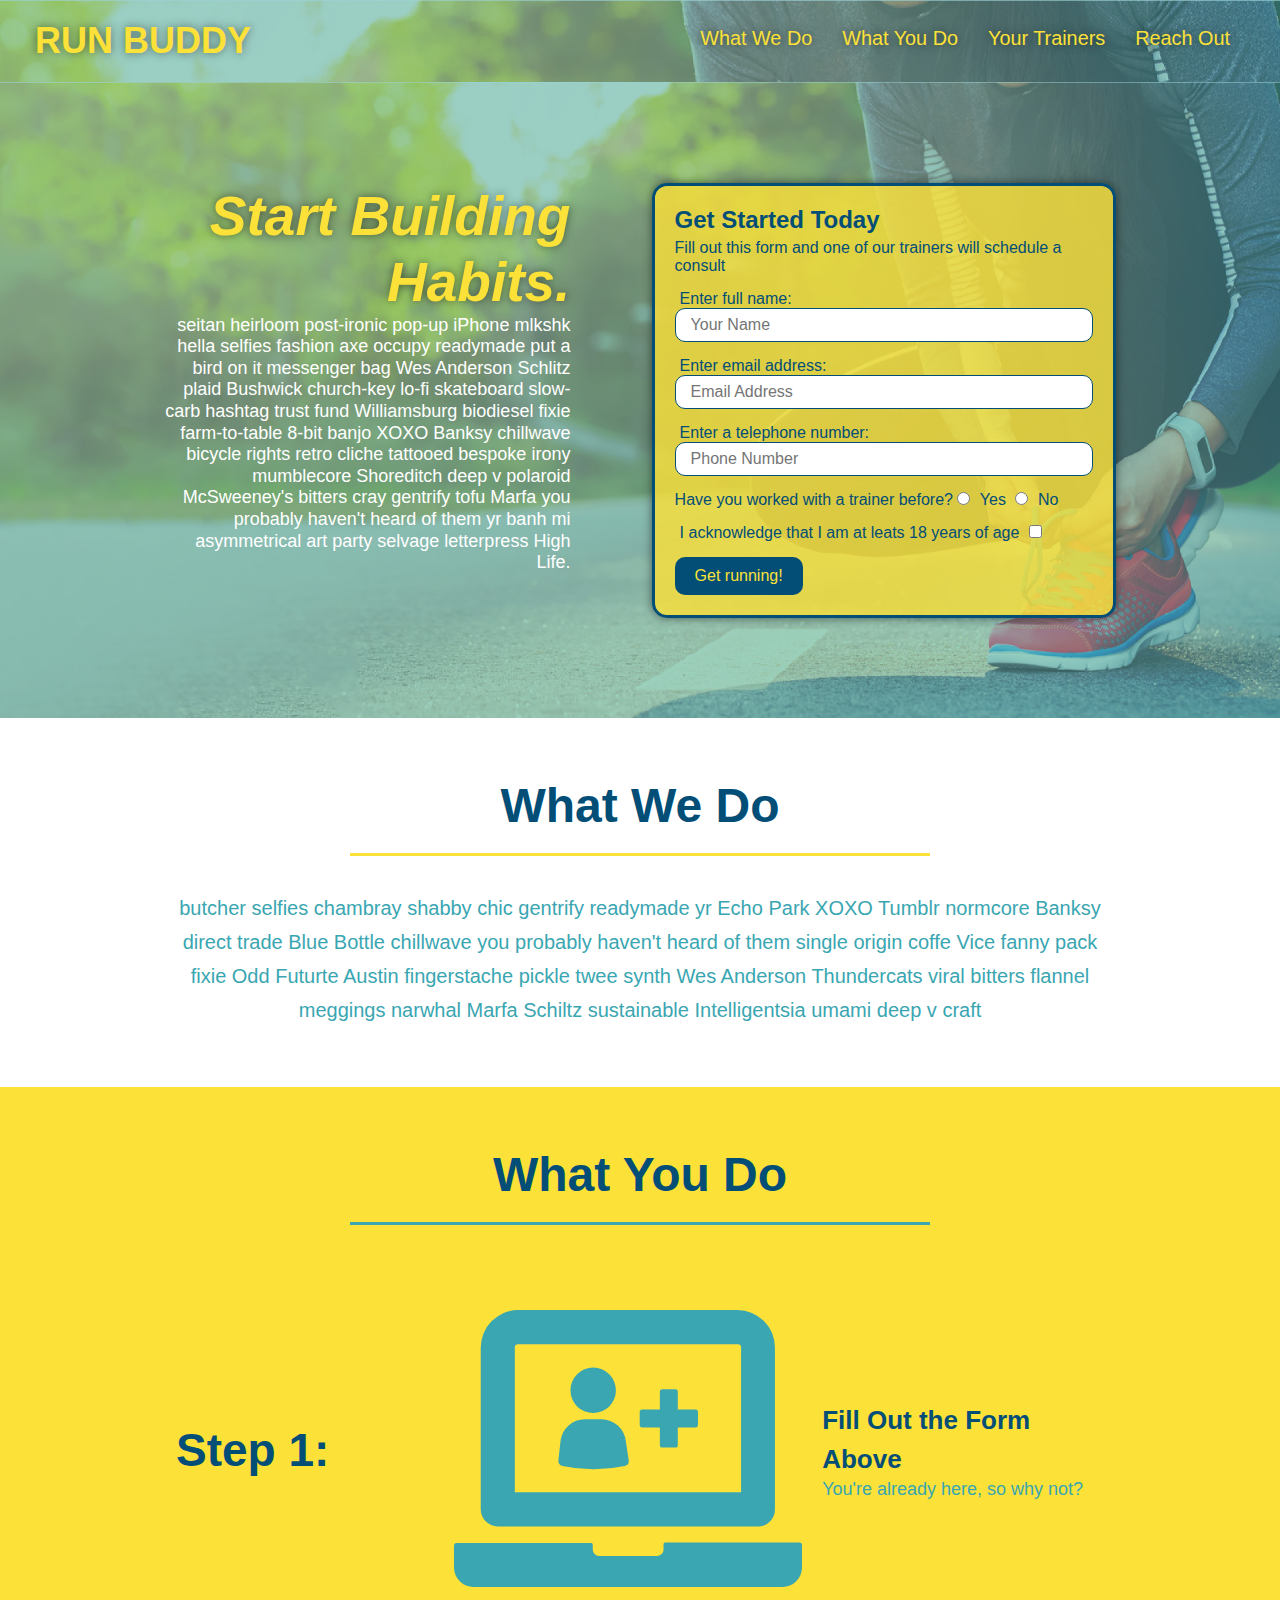
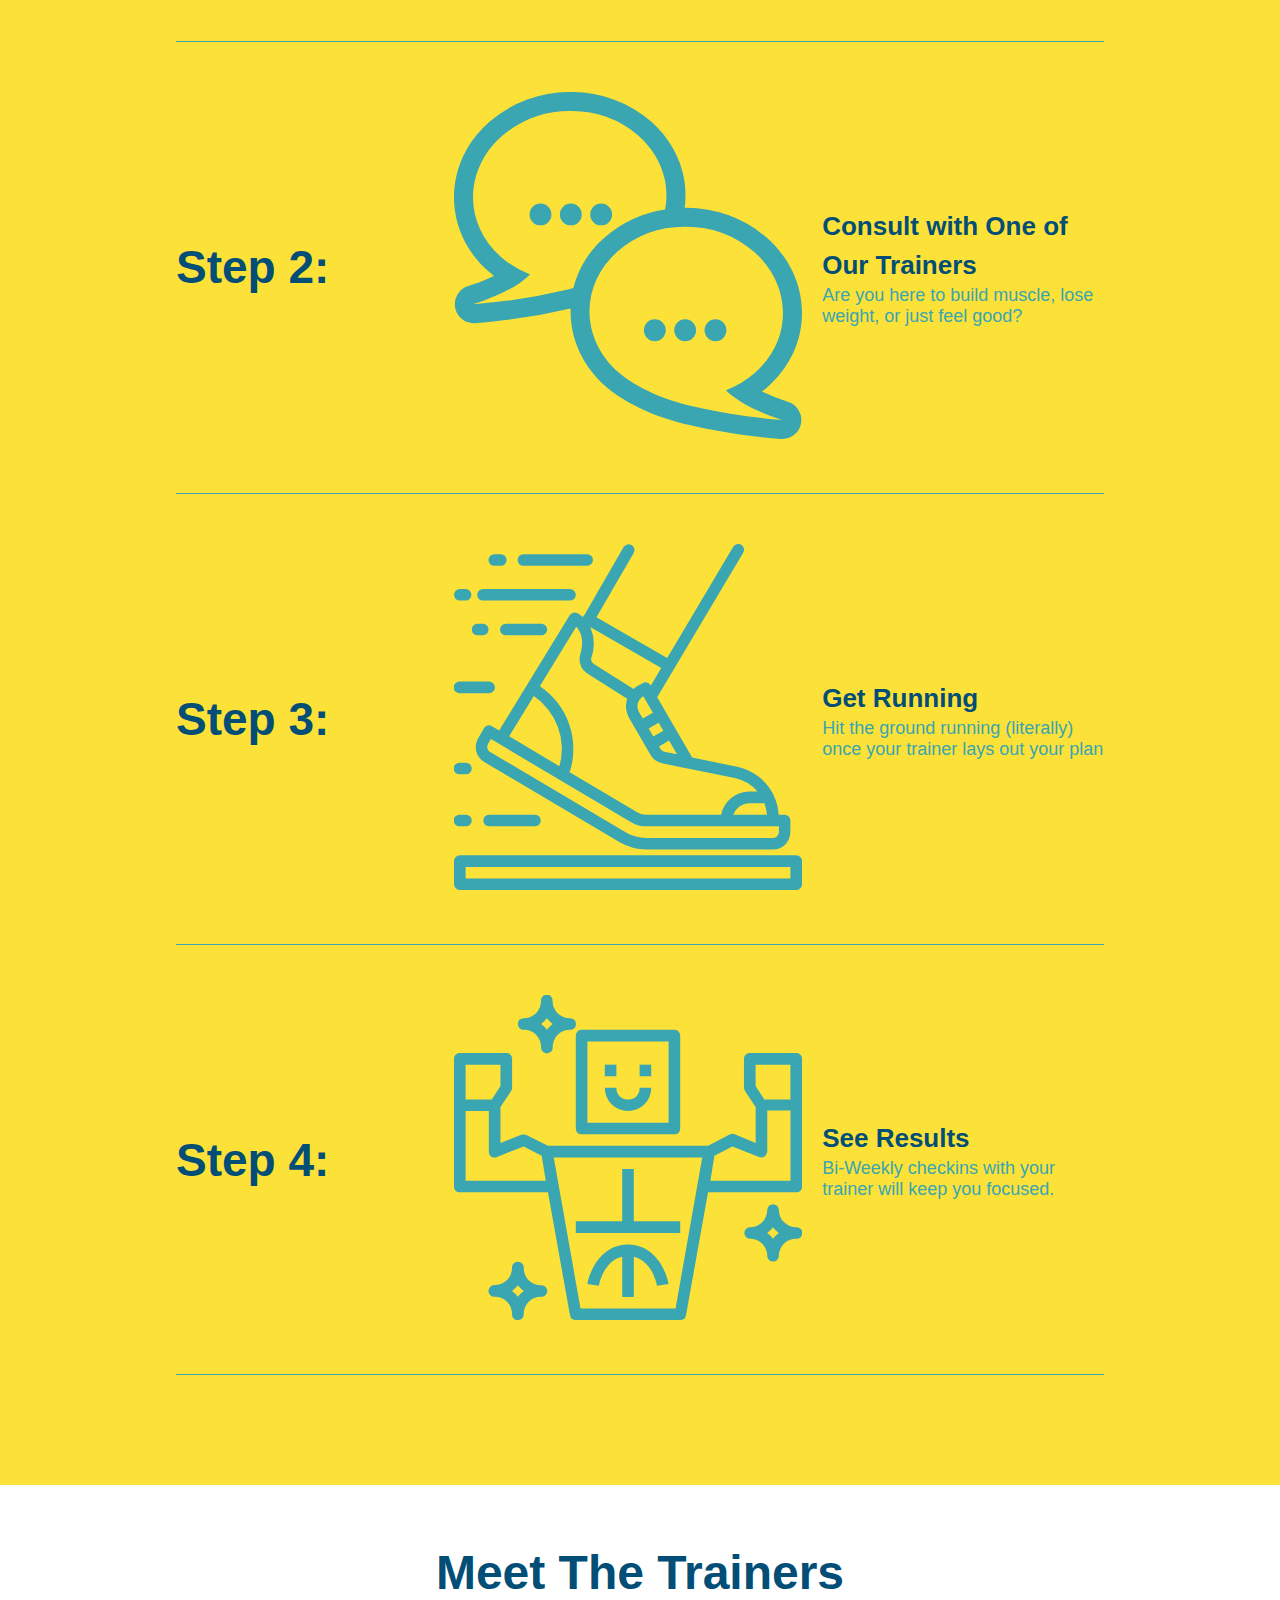
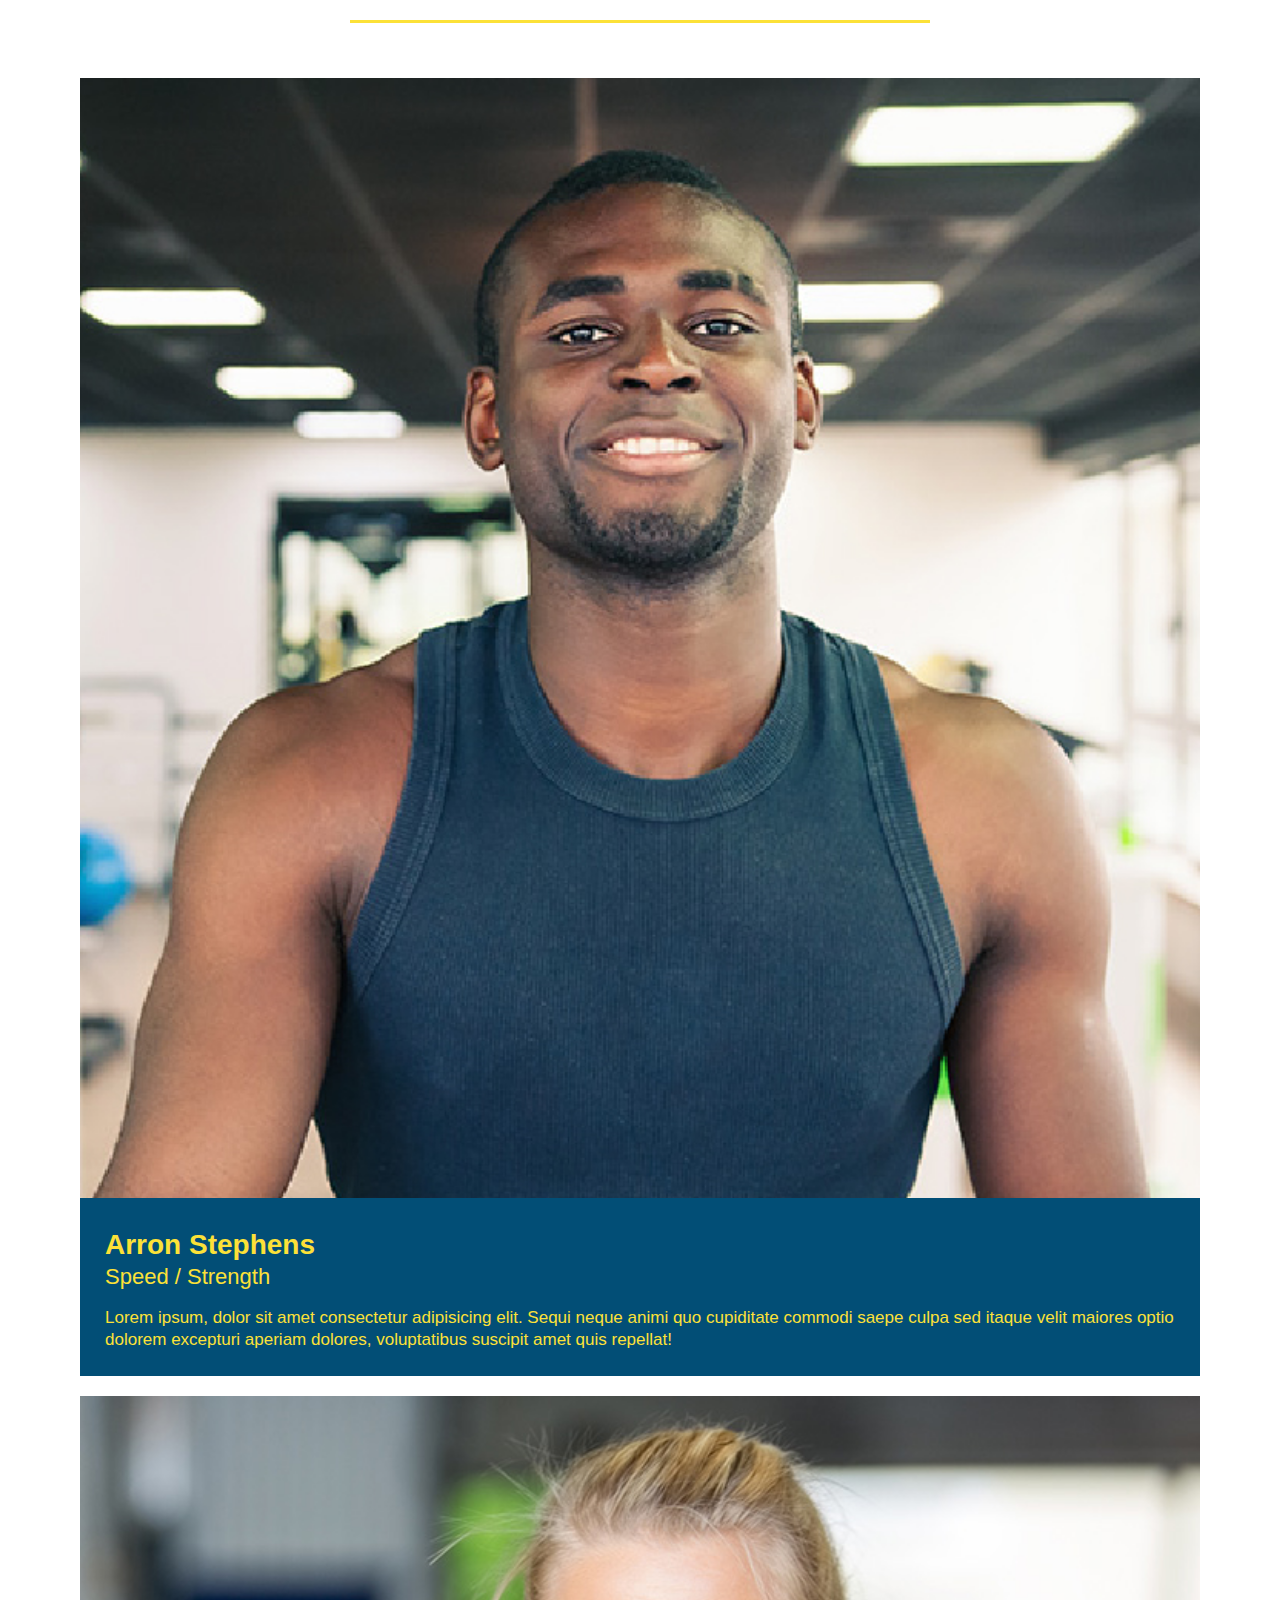
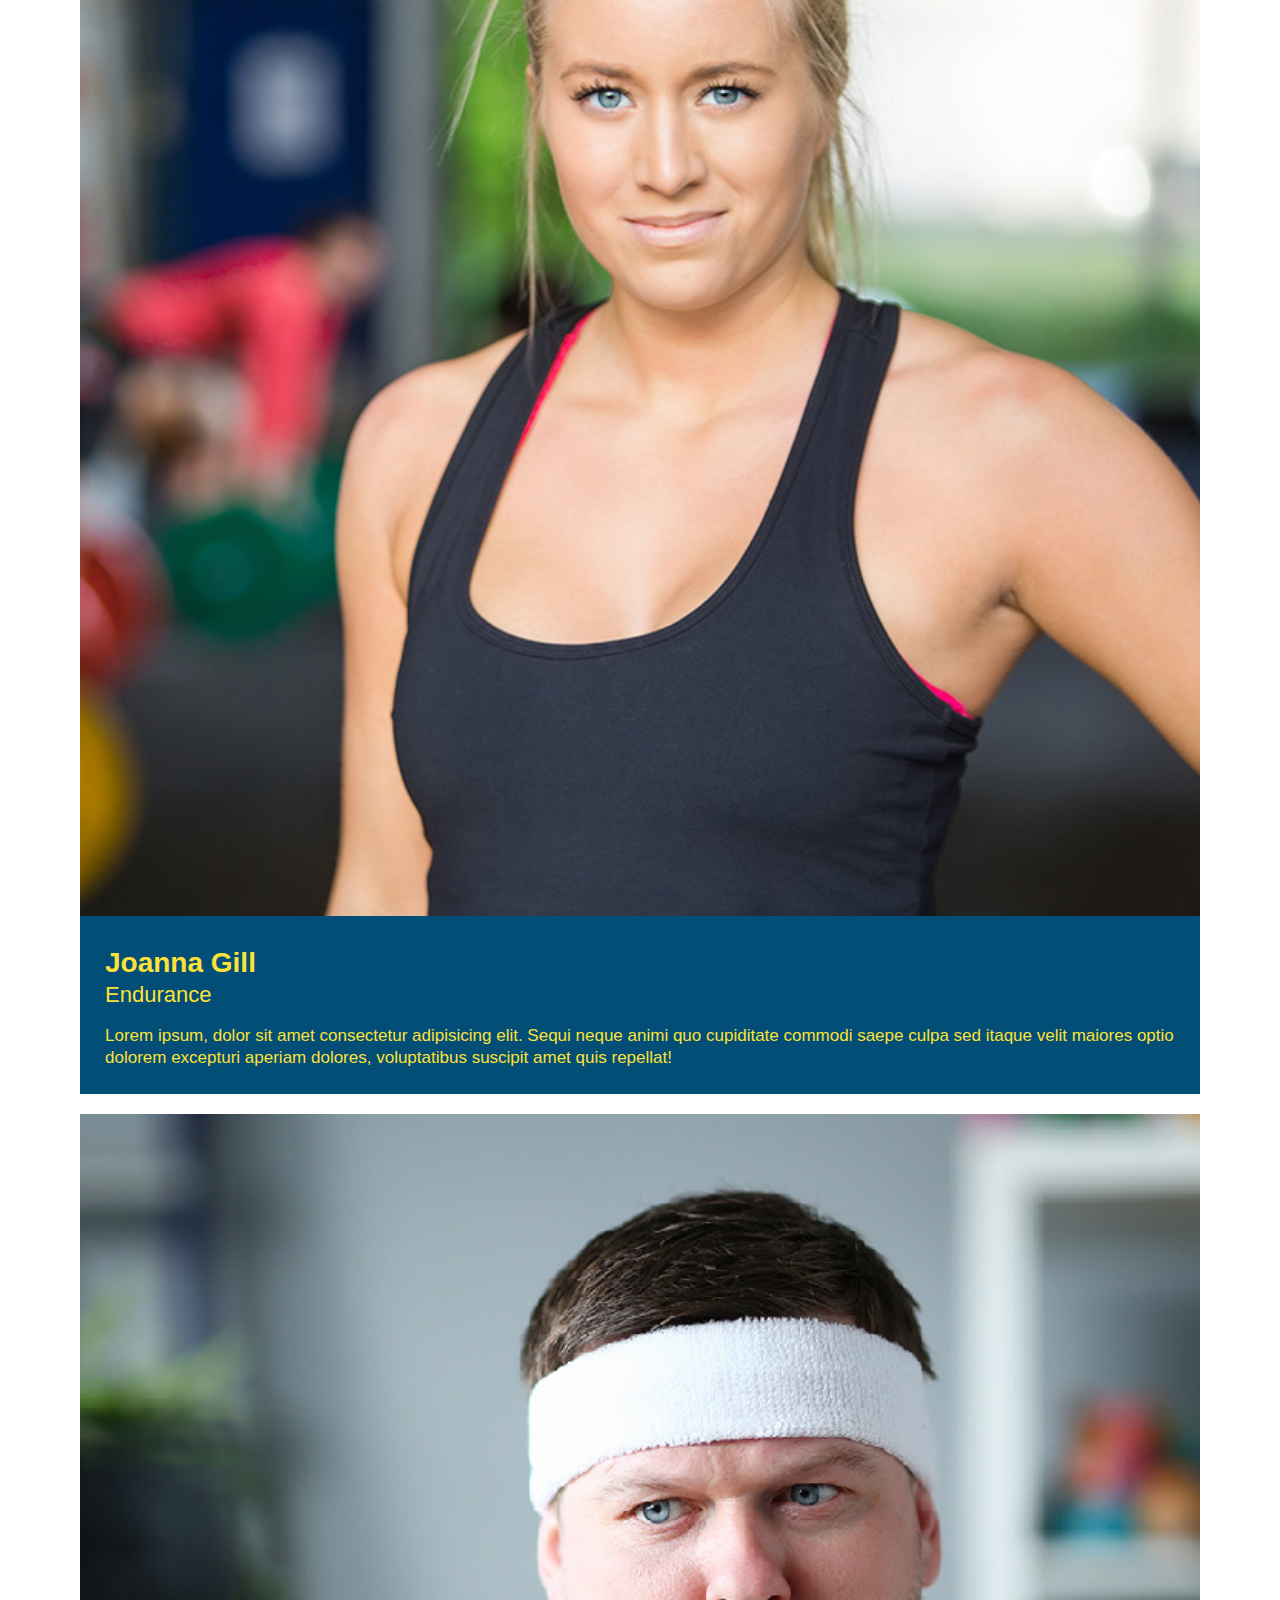
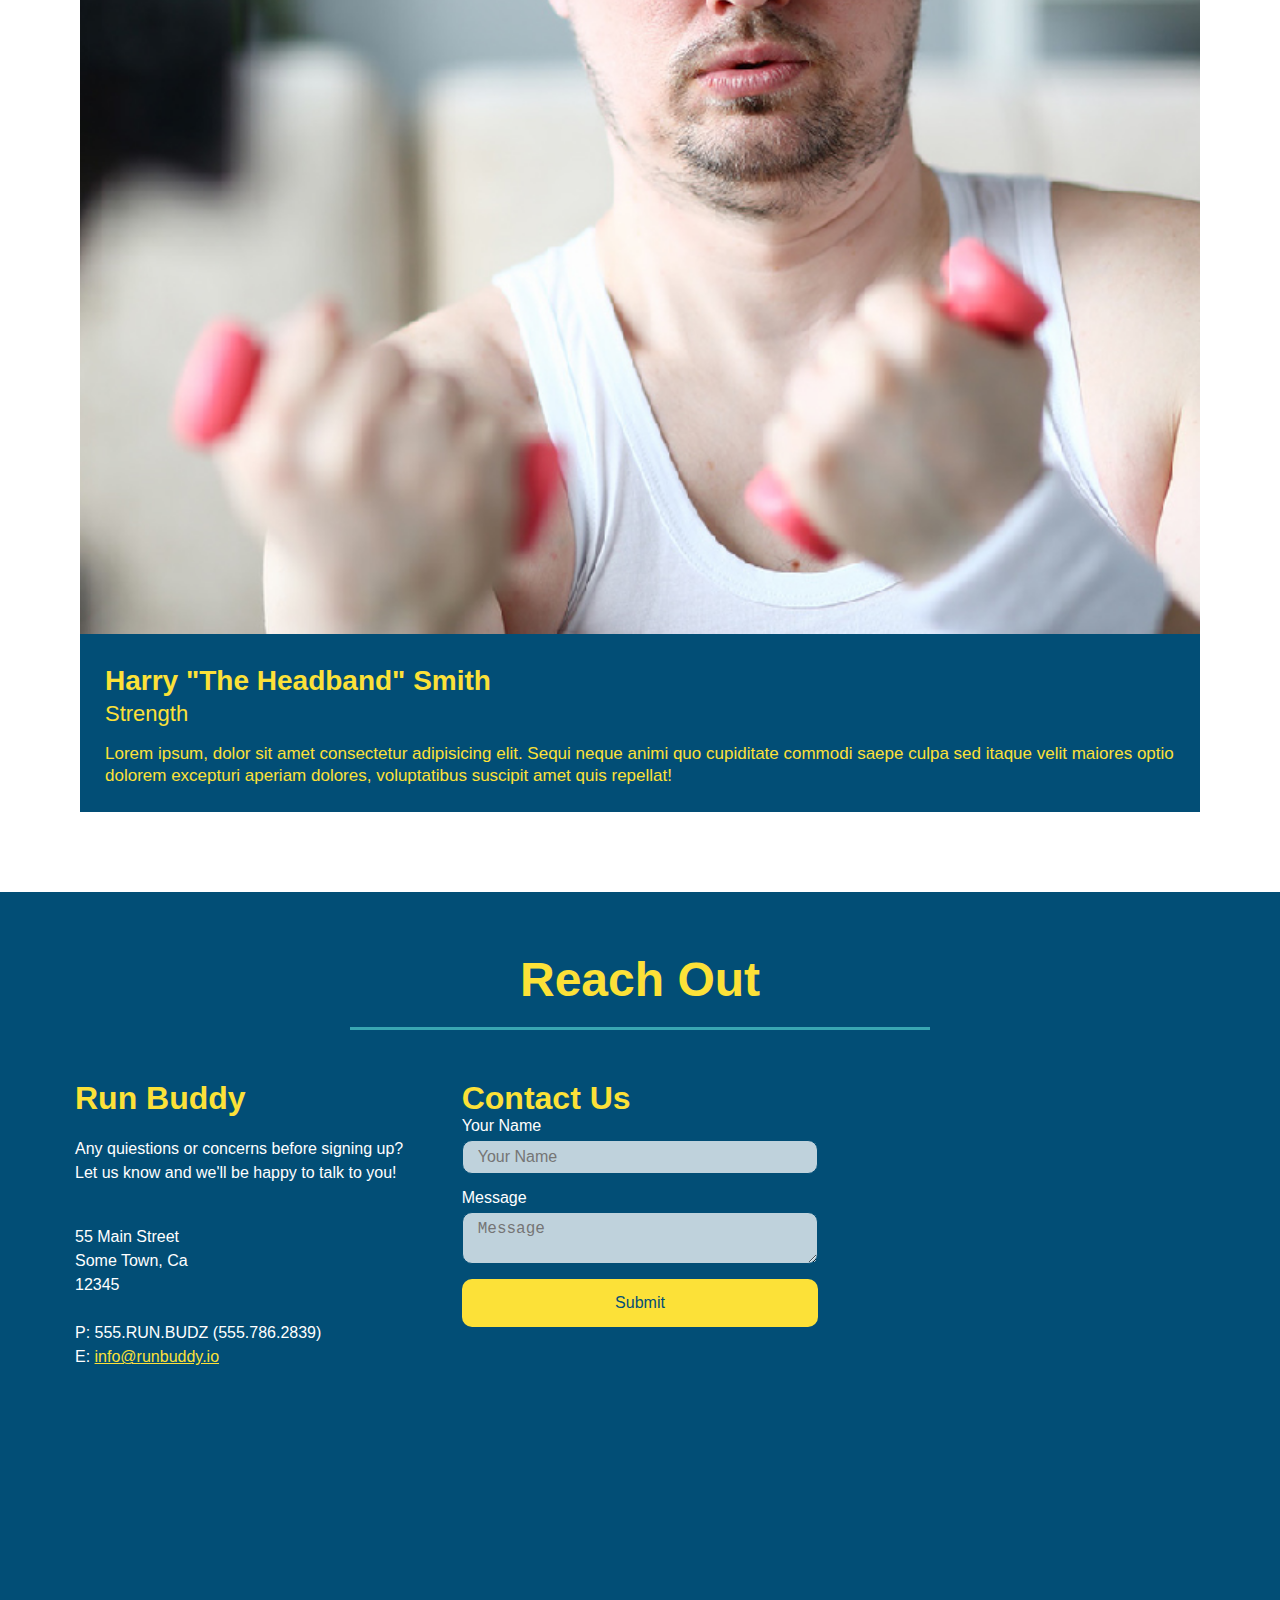
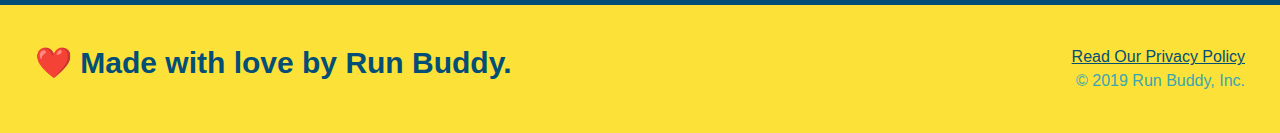
<file: index.html>
<!DOCTYPE html>
<html lang="en">

    <head>
        <meta charset= "UTF-8" />
        <title>Run Buddy</title>
        <link rel="stylesheet" href= "./assets/css/style.css" />
        <meta name="viewport" content= "width=device-width, initial-scale=1.0">
    </head>

    <body>
        <!-- navigation -->
        <header>
            <h1>
                <a href="/">
                    RUN BUDDY
                </a>
            </h1>
            <nav>
                <!-- Unordered list element-->
                <ul>
                    <li>
                        <!-- Anchor element-->
                        <a href= "#what-we-do">What We Do</a>
                    </li>
                    <li>
                        <a href= "#what-you-do">What You Do</a>
                    </li>
                    <li>
                        <a href= "#your-trainers">Your Trainers</a>
                    </li>
                    <li>
                        <a href="#reach-out">Reach Out</a>
                    </li>
                </ul>
            </nav>
        </header>

        <!-- hero/jumbotron -->
        <section class="hero">
            <div class="hero-cta">
                <h2>Start Building Habits.</h2>
                <p>
                  seitan heirloom post-ironic pop-up iPhone mlkshk hella selfies fashion axe occupy readymade put a bird on it messenger bag Wes Anderson Schlitz plaid Bushwick church-key lo-fi skateboard slow-carb hashtag trust fund Williamsburg biodiesel fixie farm-to-table 8-bit banjo XOXO Banksy chillwave bicycle rights retro cliche tattooed bespoke irony mumblecore Shoreditch deep v polaroid McSweeney's bitters cray gentrify tofu Marfa you probably haven't heard of them yr banh mi asymmetrical art party selvage letterpress High Life.
                </p>
              </div>
            <div class="hero-form">
                <h3>Get Started Today</h3>
                <p>Fill out this form and one of our trainers will schedule a consult</p>
            <!-- Add form element-->
                <form>
                    <label for= "name">Enter full name: </label>
                    <input type= "text" placeholder= "Your Name" name="name" id= "name" class="form-input"/>
                    <label for= "email">Enter email address: </label>
                    <input type="email" placeholder="Email Address" name="email" id="email" class="form-input"/>
                    <label for="phone">Enter a telephone number: </label>
                    <input type="tel" placeholder="Phone Number" name="phone" id="phone" class="form-input"/>
                <p>
                    Have you worked with a trainer before?
                    <input type="radio" name="trainer-confirm" id="trainer-yes"/>
                    <label for="trainer-yes">Yes</label>
                    <input type="radio" name="trainer-confirm" id="trainer-no"/>
                    <label for="trainer-no">No</label> 
                </p>
                <p>
                    <label for="checkbox">I acknowledge that I am at leats 18 years of age</label>
                    <input type="checkbox" name="age-confirm" id="checkbox"/>
                </p>
                <button type="submit">
                    Get running!
                </button>

            </form>
            </div>
        </section>

        <!--"what we do" section-->
        <section id="what-we-do" class="intro">
            <div class="flex-row">
                <h2 class="section-title primary-border">What We Do</h2>
            </div>
            <div class="flex-row">
                <p>
                    butcher selfies chambray shabby chic gentrify readymade yr Echo Park XOXO Tumblr normcore Banksy direct trade Blue Bottle chillwave you probably haven't heard of them single origin coffe Vice fanny pack fixie Odd Futurte Austin fingerstache pickle twee synth Wes Anderson Thundercats viral bitters flannel meggings narwhal Marfa Schiltz sustainable Intelligentsia umami deep v craft
                </p>
            </div>
            
        </section>

        <!-- "what you do" section-->
        <section id="what-you-do" class="steps">
            <div class="flex-row">
                <h2 class= "section-title secondary-border">What You Do</h2>
            </div>
             <div class="step">
                    <h3>Step 1:</h3> 
                    <div class="step-info">
                        <div class="step-img">
                            <img src="./assets/Images/step-1.svg" alt="" />
                        </div> 
                        <div class="step-text">
                            <h4>Fill Out the Form Above</h4>
                            <p>You're already here, so why not?</p>
                        </div>
                    </div>
            </div>
            <div class="step">
                    <h3>Step 2:</h3> 
                    <div class="step-info">
                        <div class="step-img">
                            <img src="./assets/Images/step-2.svg" alt="" />
                        </div> 
                        <div class="step-text">
                            <h4>Consult with One of Our Trainers</h4>
                            <p>Are you here to build muscle, lose weight, or just feel good?</p>
                        </div>
                    </div>
            </div>
            <div class="step">
                <h3>Step 3:</h3> 
                <div class="step-info">
                    <div class="step-img">
                        <img src="./assets/Images/step-3.svg" alt="" />
                    </div> 
                    <div class="step-text">
                        <h4>Get Running</h4>
                        <p>Hit the ground running (literally) once your trainer lays out your plan</p>
                    </div>
                </div>
            </div>    
            <div class="step">
                <h3>Step 4:</h3> 
                <div class="step-info">
                    <div class="step-img">
                        <img src="./assets/Images/step-4.svg" alt="" />
                    </div> 
                    <div class="step-text">
                        <h4>See Results</h4>
                        <p>Bi-Weekly checkins with your trainer will keep you focused.</p>
                    </div>
                </div>
            </div>    
        </section>

         <!--"meet the trainers" section-->
         <section id="your-trainers" >
             <div class="flex-row">
                <h2 class="section-title primary-border">Meet The Trainers</h2>
             </div>
            <div>
                <article class="trainer">
                    <img src="assets/Images/trainer-1.jpg" alt="Arron Stephens in his workout clothes, ready to pump iron"/>
                    <div class="trainer-bio">
                        <h3 class="trainer-name">Arron Stephens</h3>
                        <h4 class="trainer-role">Speed / Strength</h4>
                        <p>
                        Lorem ipsum, dolor sit amet consectetur adipisicing elit. Sequi neque animi quo cupiditate commodi saepe culpa sed
          itaque velit maiores optio dolorem excepturi aperiam dolores, voluptatibus suscipit amet quis repellat!
                        </p>
                    </div>
                </article>
    
                <article class="trainer">
                    <img src="assets/Images/trainer-2.jpg" alt="Joanna Gill cooling down after workout"/>
                    <div class="trainer-bio">
                        <h3 class="trainer-name">Joanna Gill</h3>
                        <h4 class="trainer-role">Endurance</h4>
                        <p>
                        Lorem ipsum, dolor sit amet consectetur adipisicing elit. Sequi neque animi quo cupiditate commodi saepe culpa sed
          itaque velit maiores optio dolorem excepturi aperiam dolores, voluptatibus suscipit amet quis repellat!
                        </p>  
                    </div>
                </article>
    
                <article class="trainer">
                    <img src="assets/Images/trainer-3.jpg" alt="Harry Smith wearing a headband and lifting comically pink weights"/>
                    <div class="trainer-bio">
                        <h3 class="trainer-name">Harry "The Headband" Smith</h3>
                        <h4 class="trainer-role">Strength</h4>
                        <p>
                        Lorem ipsum, dolor sit amet consectetur adipisicing elit. Sequi neque animi quo cupiditate commodi saepe culpa sed
          itaque velit maiores optio dolorem excepturi aperiam dolores, voluptatibus suscipit amet quis repellat!
                        </p>
                    </div>
                </article>
            </div>
            
        </section>

        <!-- "reach out" section-->
        <section id="reach-out" class="contact">
            <div class="flex-row">
                <h2 class= "section-title secondary-border">Reach Out</h2>
            </div>
            <div class="contact-info"> 
                <div>
                    <h3>Run Buddy</h3>
                    <p>Any quiestions or concerns before signing up? <br>
                    Let us know and we'll be happy to talk to you!</p>
                    <address>
                        55 Main Street <br>
                        Some Town, Ca <br>
                        12345 <br>
                        <br>
                        P: 555.RUN.BUDZ (555.786.2839) <br>
                        E: <a href="mailto:info@runbuddy.io">info@runbuddy.io</a>
                    </address>
                </div>
                <div class="contact-form">
                    <h3>Contact Us</h3>
                    <form>
                       <label for="contact-name">Your Name</label>
                       <input type="text" id="contact-name" placeholder="Your Name" />
                  
                       <label for="contact-message">Message</label>
                       <textarea id="contact-message" placeholder="Message"></textarea>
                  
                       <button type="submit">Submit</button>
                      </form>
                </div>
                <iframe src="https://www.google.com/maps/embed?pb=!1m18!1m12!1m3!1d3305.6740294895158!2d-118.24581494908603!3d34.05223188051076!2m3!1f0!2f0!3f0!3m2!1i1024!2i768!4f13.1!3m3!1m2!1s0x80c2c649275baa13%3A0xad7f289cf7a43c39!2s55%20S%20Main%20St%2C%20Los%20Angeles%2C%20CA%2090012!5e0!3m2!1sen!2sus!4v1611971565321!5m2!1sen!2sus" 
                width="600" 
                height="450" 
                frameborder="0" s
                tyle="border:0;" 
                allowfullscreen="" 
                aria-hidden="false" t
                abindex="0">
                </iframe>
            </div>
            
        </section>

        <!-- footer-->
        <footer>
            <h2>❤️ Made with love by Run Buddy. </h2>
            <div>
                <a href= "./privacy-policy.html">Read Our Privacy Policy</a><br />
                &copy; 2019 Run Buddy, Inc.
            </div>
        </footer>
    </body>
</html>
</file>
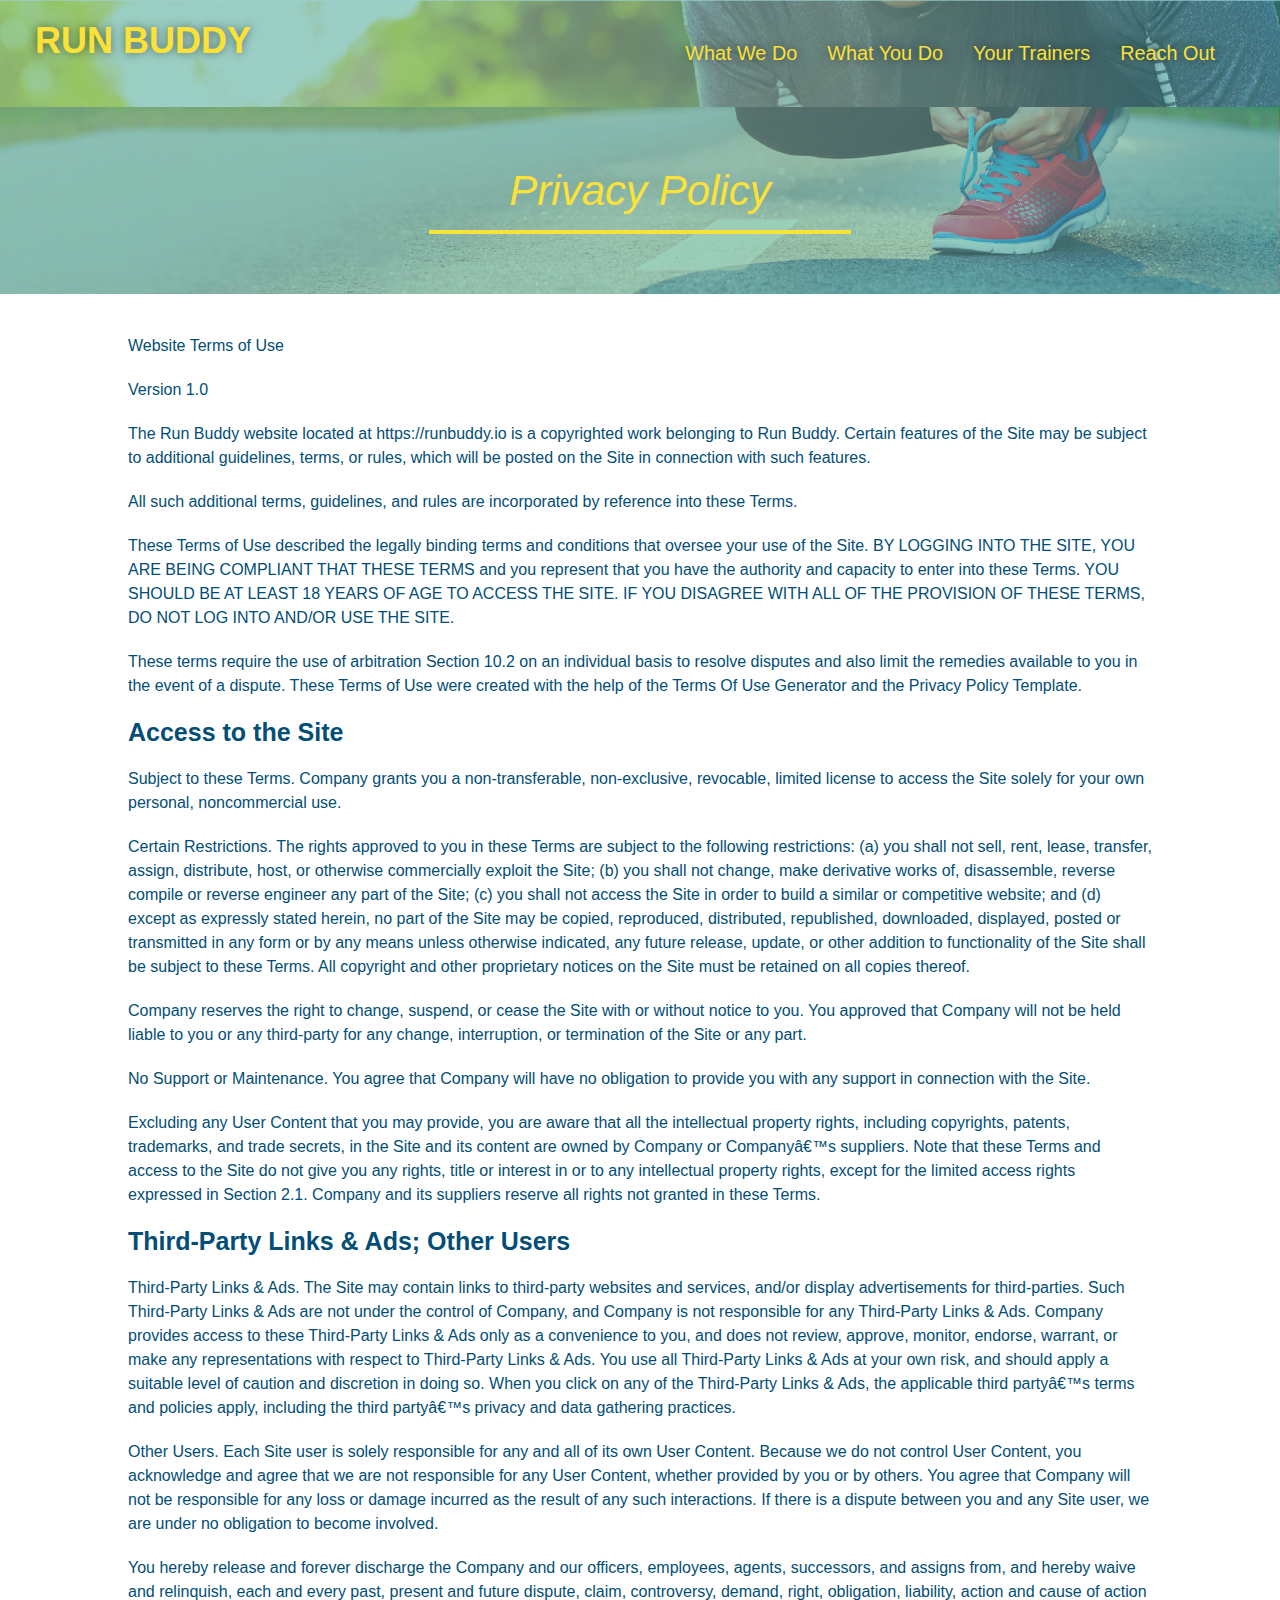
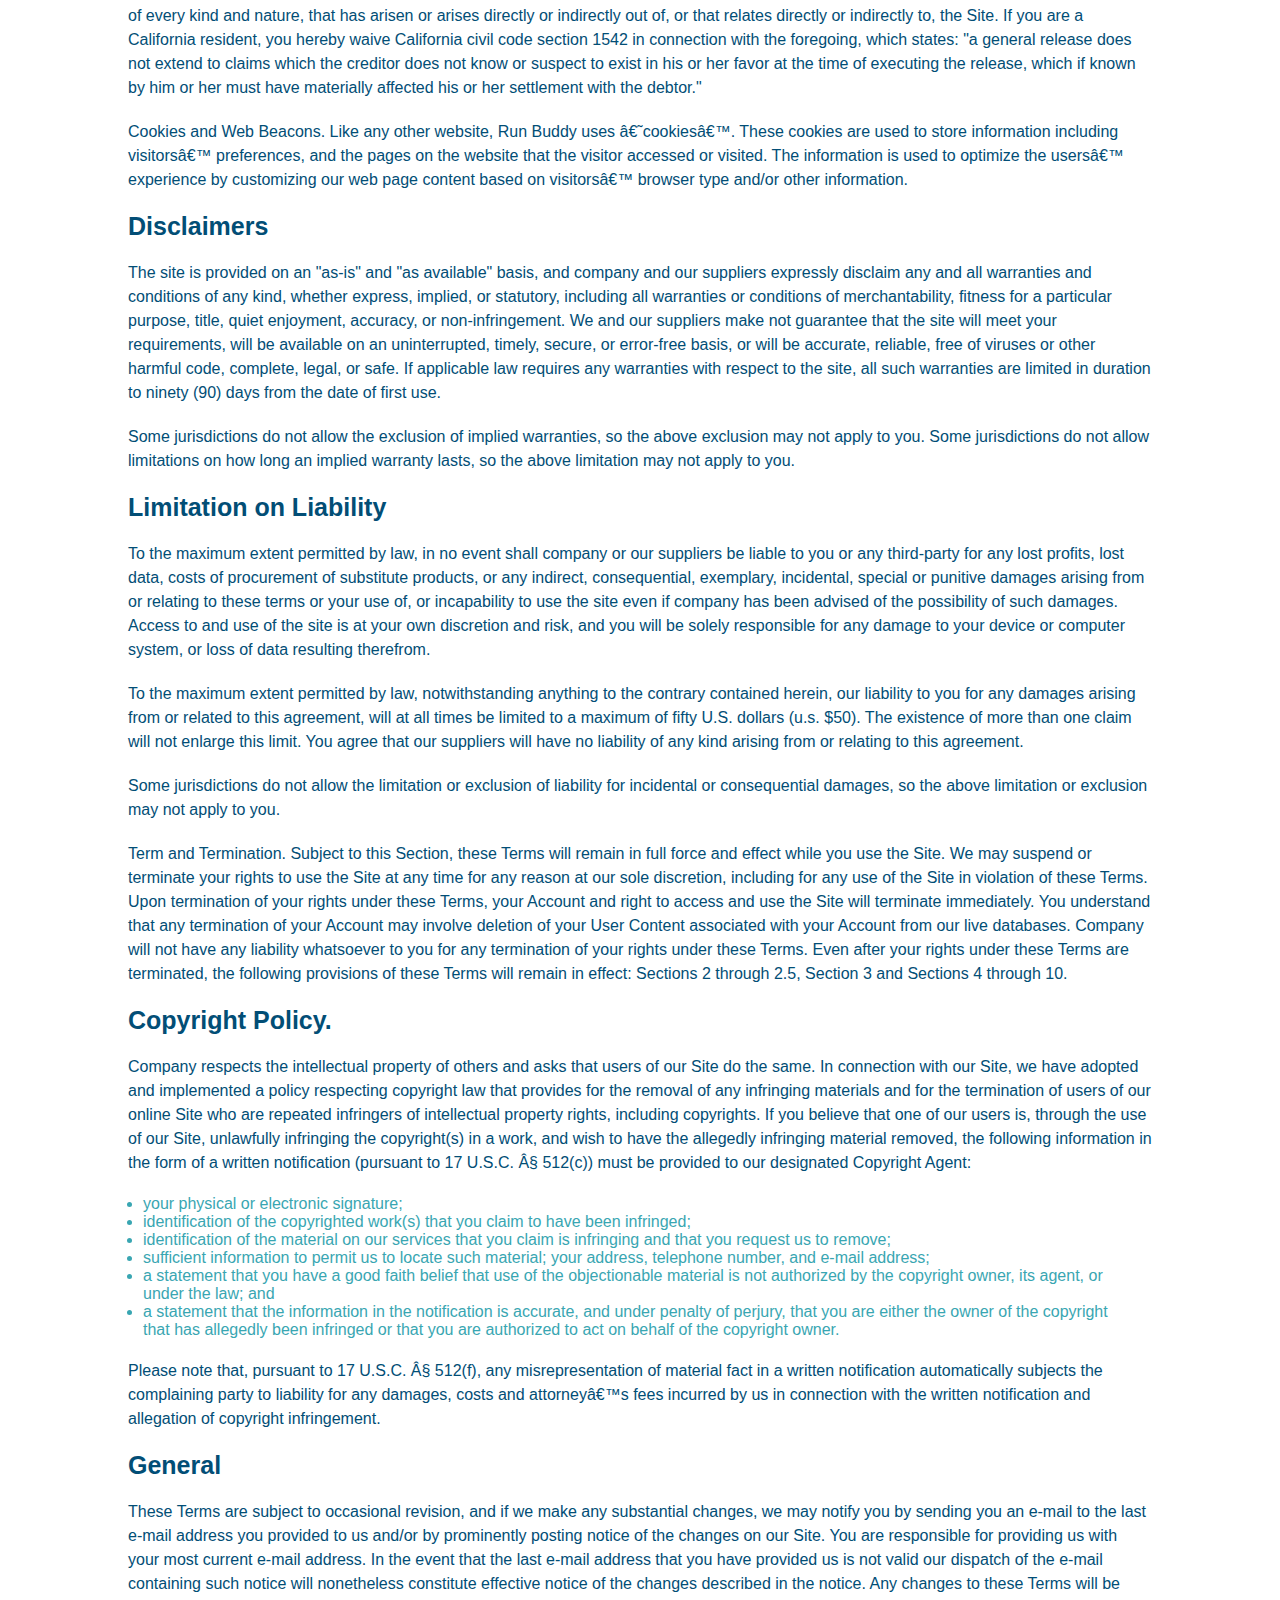
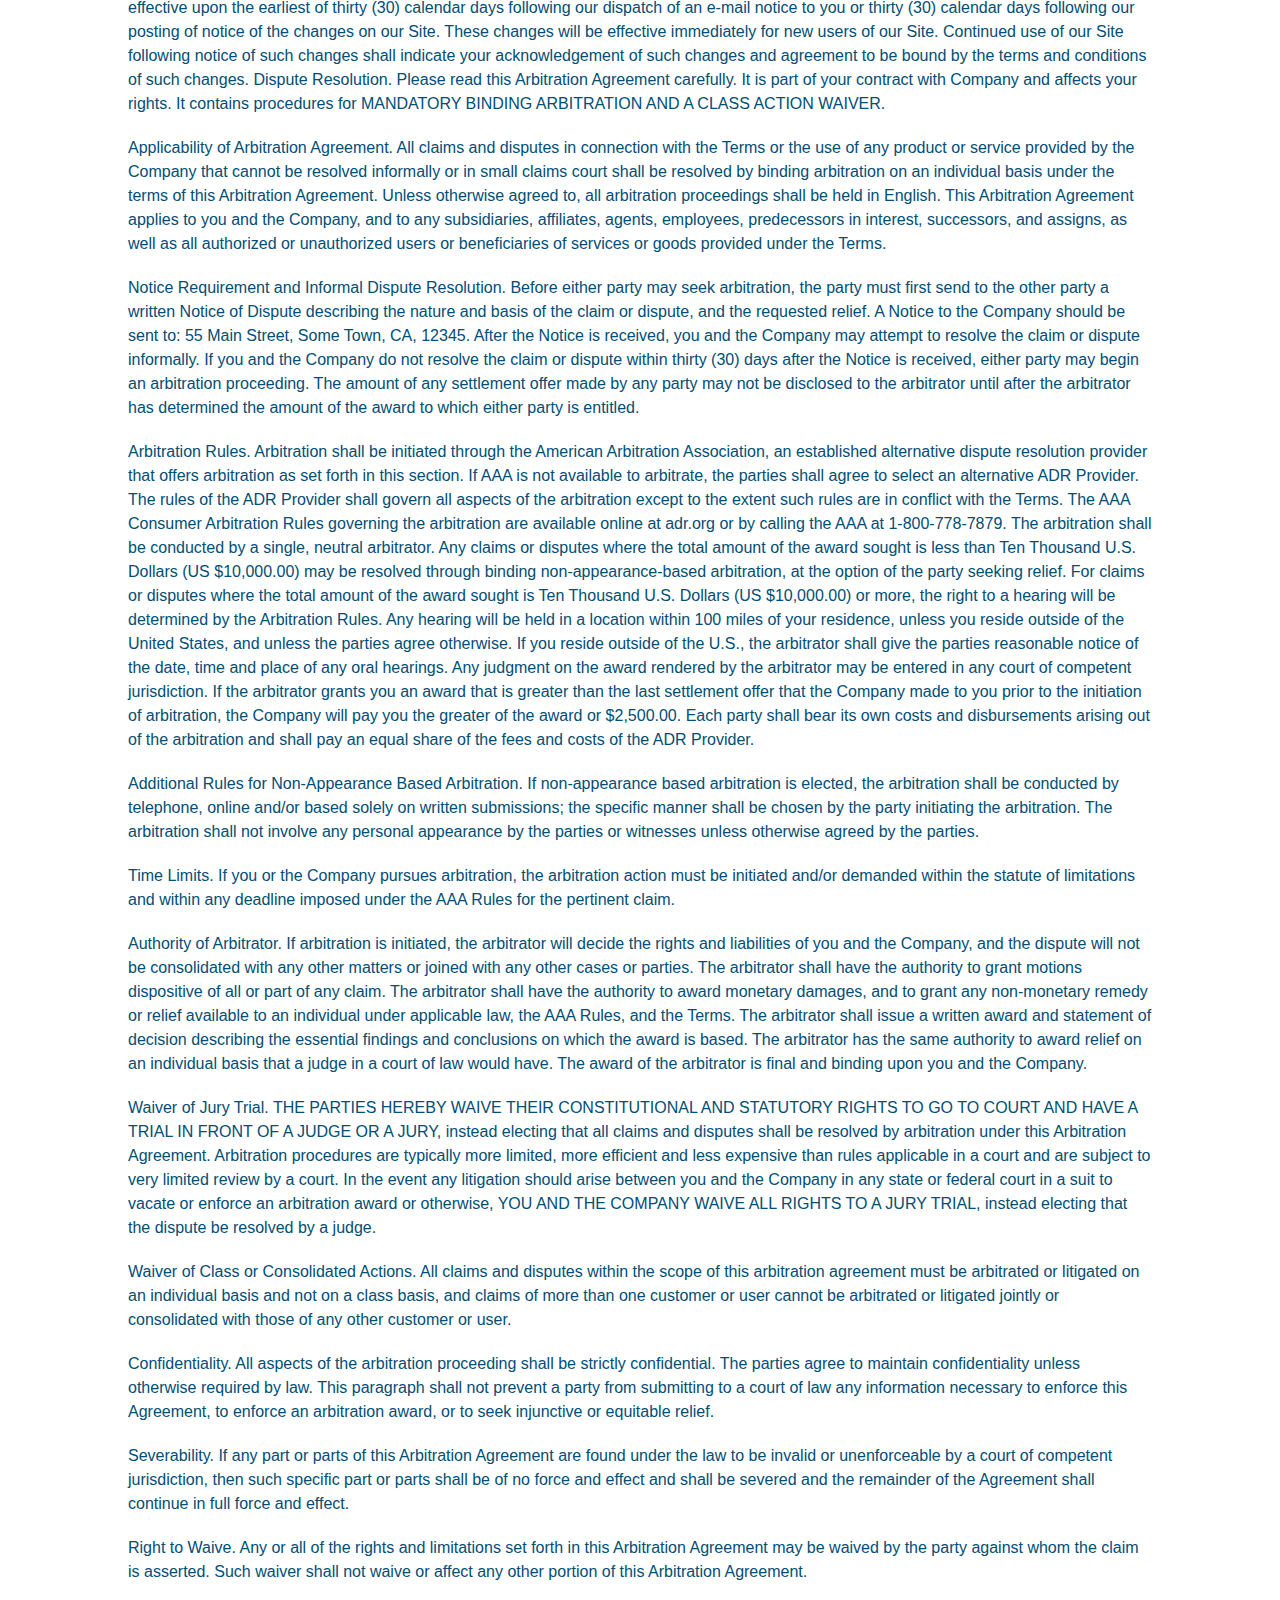
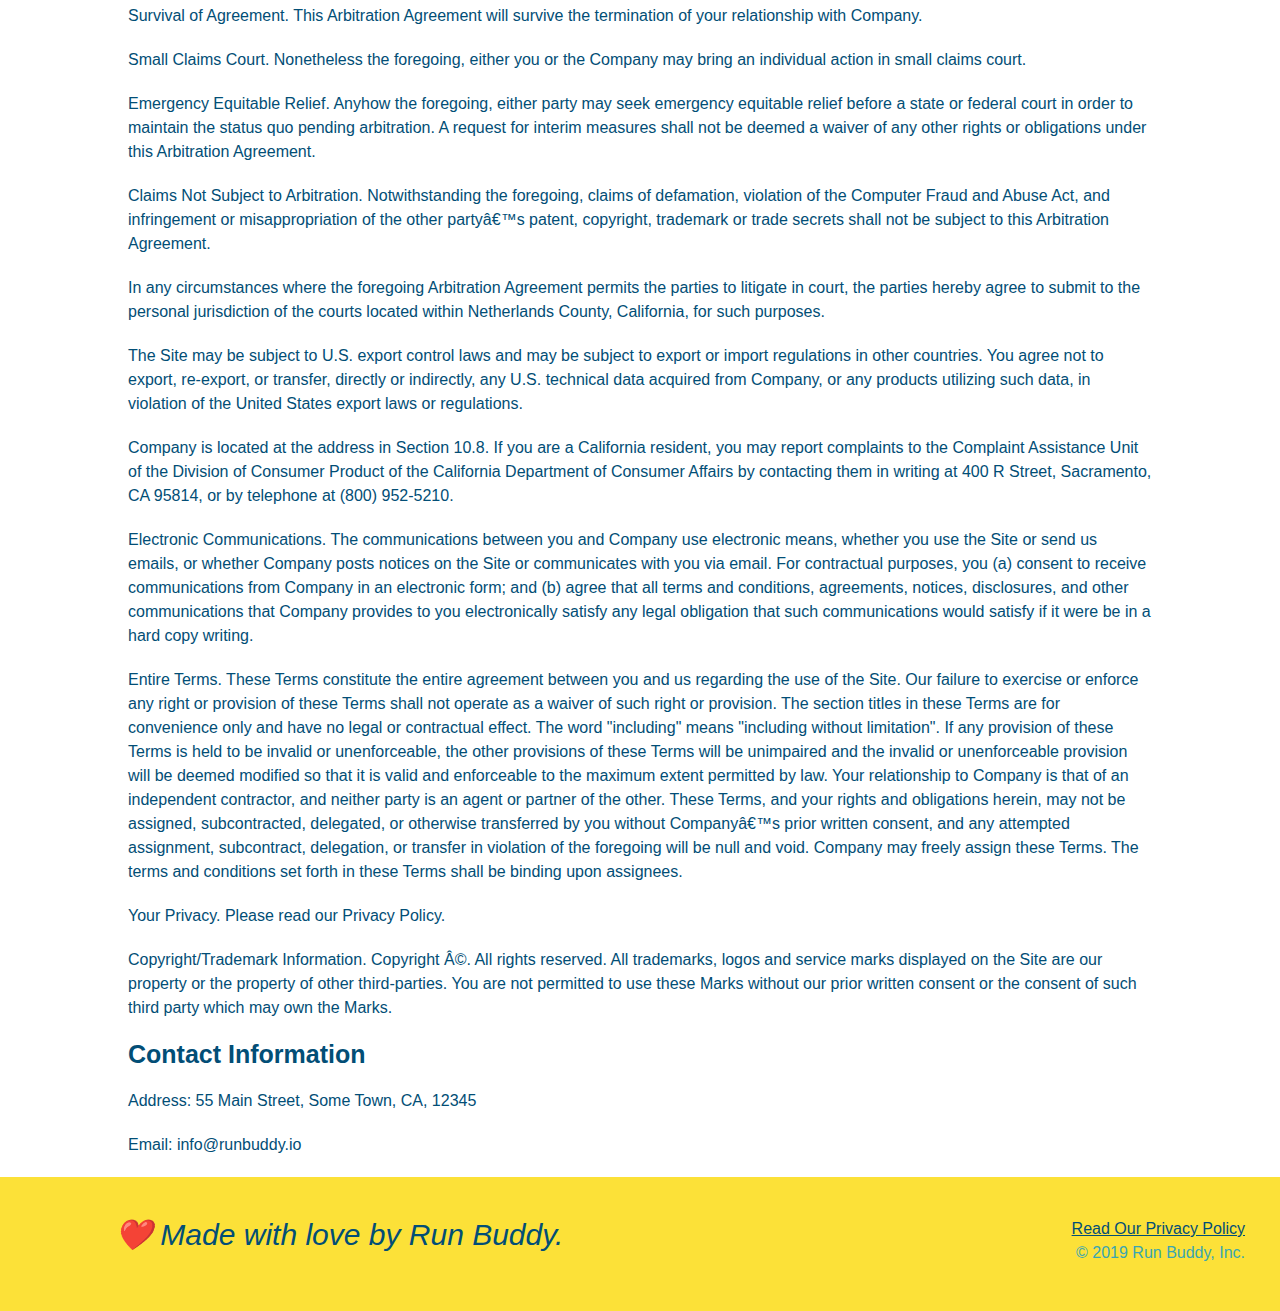
<file: privacy-policy.html>
<!DOCTYPE html>
<html lang="en">
<head>
    <meta charset="UTF-8">
    <meta name="viewport" content="width=device-width, initial-scale=1.0">
    <title>Privacy Policy - Run Buddy</title>
    <link rel="stylesheet" href= "./assets/css/style.css" />
    <link rel="stylesheet" href="./assets/css/secondary-styles.css">
</head>
<body>
    <header>
        <h1>
            <a href="./index.html">
                RUN BUDDY
            </a>
        </h1>
        <nav>
            <!-- Unordered list element-->
            <ul>
                <li>
                    <!-- Anchor element-->
                    <a href= "./index.html#what-we-do">What We Do</a>
                </li>
                <li>
                    <a href= "./index.html#what-you-do">What You Do</a>
                </li>
                <li>
                    <a href= "./index.html#your-trainers">Your Trainers</a>
                </li>
                <li>
                    <a href="./index.html/#each-out">Reach Out</a>
                </li>
            </ul>
        </nav>
    </header>
    <section class ="hero hero-secondary">
        <h2 class="page-title">
            Privacy Policy
        </h2>
    </section>
    <article>

      <p>
        Website Terms of Use
      </p>

      <p>
        Version 1.0
      </p>

      <p>
        The Run Buddy website located at https://runbuddy.io is a copyrighted work belonging to Run Buddy. Certain
        features of the Site may be subject to additional guidelines, terms, or rules, which will be posted on the Site
        in connection with such features.
      </p>

      <p>
        All such additional terms, guidelines, and rules are incorporated by reference into these Terms.
      </p>

      <p>
        These Terms of Use described the legally binding terms and conditions that oversee your use of the Site. BY
        LOGGING INTO THE SITE, YOU ARE BEING COMPLIANT THAT THESE TERMS and you represent that you have the authority
        and capacity to enter into these Terms. YOU SHOULD BE AT LEAST 18 YEARS OF AGE TO ACCESS THE SITE. IF YOU
        DISAGREE WITH ALL OF THE PROVISION OF THESE TERMS, DO NOT LOG INTO AND/OR USE THE SITE.
      </p>

      <p>
        These terms require the use of arbitration Section 10.2 on an individual basis to resolve disputes and also
        limit the remedies available to you in the event of a dispute. These Terms of Use were created with the help of
        the Terms Of Use Generator and the Privacy Policy Template.
      </p>

      <h3>
        Access to the Site
      </h3>

      <p>
        Subject to these Terms. Company grants you a non-transferable, non-exclusive, revocable, limited license to
        access the Site solely for your own personal, noncommercial use.
      </p>

      <p>
        Certain Restrictions. The rights approved to you in these Terms are subject to the following restrictions: (a)
        you shall not sell, rent, lease, transfer, assign, distribute, host, or otherwise commercially exploit the Site;
        (b) you shall not change, make derivative works of, disassemble, reverse compile or reverse engineer any part of
        the Site; (c) you shall not access the Site in order to build a similar or competitive website; and (d) except
        as expressly stated herein, no part of the Site may be copied, reproduced, distributed, republished, downloaded,
        displayed, posted or transmitted in any form or by any means unless otherwise indicated, any future release,
        update, or other addition to functionality of the Site shall be subject to these Terms. All copyright and other
        proprietary notices on the Site must be retained on all copies thereof.
      </p>

      <p>
        Company reserves the right to change, suspend, or cease the Site with or without notice to you. You approved
        that Company will not be held liable to you or any third-party for any change, interruption, or termination of
        the Site or any part.
      </p>

      <p>
        No Support or Maintenance. You agree that Company will have no obligation to provide you with any support in
        connection with the Site.
      </p>

      <p>
        Excluding any User Content that you may provide, you are aware that all the intellectual property rights,
        including copyrights, patents, trademarks, and trade secrets, in the Site and its content are owned by Company
        or Companyâ€™s suppliers. Note that these Terms and access to the Site do not give you any rights, title or
        interest in or to any intellectual property rights, except for the limited access rights expressed in Section
        2.1. Company and its suppliers reserve all rights not granted in these Terms.
      </p>

      <h3>
        Third-Party Links & Ads; Other Users
      </h3>

      <p>
        Third-Party Links & Ads. The Site may contain links to third-party websites and services, and/or display
        advertisements for third-parties. Such Third-Party Links & Ads are not under the control of Company, and Company
        is not responsible for any Third-Party Links & Ads. Company provides access to these Third-Party Links & Ads
        only as a convenience to you, and does not review, approve, monitor, endorse, warrant, or make any
        representations with respect to Third-Party Links & Ads. You use all Third-Party Links & Ads at your own risk,
        and should apply a suitable level of caution and discretion in doing so. When you click on any of the
        Third-Party Links & Ads, the applicable third partyâ€™s terms and policies apply, including the third partyâ€™s
        privacy and data gathering practices.
      </p>

      <p>
        Other Users. Each Site user is solely responsible for any and all of its own User Content. Because we do not
        control User Content, you acknowledge and agree that we are not responsible for any User Content, whether
        provided by you or by others. You agree that Company will not be responsible for any loss or damage incurred as
        the result of any such interactions. If there is a dispute between you and any Site user, we are under no
        obligation to become involved.
      </p>

      <p>
        You hereby release and forever discharge the Company and our officers, employees, agents, successors, and
        assigns from, and hereby waive and relinquish, each and every past, present and future dispute, claim,
        controversy, demand, right, obligation, liability, action and cause of action of every kind and nature, that has
        arisen or arises directly or indirectly out of, or that relates directly or indirectly to, the Site. If you are
        a California resident, you hereby waive California civil code section 1542 in connection with the foregoing,
        which states: "a general release does not extend to claims which the creditor does not know or suspect to exist
        in his or her favor at the time of executing the release, which if known by him or her must have materially
        affected his or her settlement with the debtor."
      </p>

      <p>
        Cookies and Web Beacons. Like any other website, Run Buddy uses â€˜cookiesâ€™. These cookies are used to store
        information including visitorsâ€™ preferences, and the pages on the website that the visitor accessed or visited.
        The information is used to optimize the usersâ€™ experience by customizing our web page content based on visitorsâ€™
        browser type and/or other information.
      </p>

      <h3>
        Disclaimers
      </h3>

      <p>
        The site is provided on an "as-is" and "as available" basis, and company and our suppliers expressly disclaim
        any and all warranties and conditions of any kind, whether express, implied, or statutory, including all
        warranties or conditions of merchantability, fitness for a particular purpose, title, quiet enjoyment, accuracy,
        or non-infringement. We and our suppliers make not guarantee that the site will meet your requirements, will be
        available on an uninterrupted, timely, secure, or error-free basis, or will be accurate, reliable, free of
        viruses or other harmful code, complete, legal, or safe. If applicable law requires any warranties with respect
        to the site, all such warranties are limited in duration to ninety (90) days from the date of first use.
      </p>

      <p>
        Some jurisdictions do not allow the exclusion of implied warranties, so the above exclusion may not apply to
        you. Some jurisdictions do not allow limitations on how long an implied warranty lasts, so the above limitation
        may not apply to you.
      </p>

      <h3>
        Limitation on Liability
      </h3>

      <p>
        To the maximum extent permitted by law, in no event shall company or our suppliers be liable to you or any
        third-party for any lost profits, lost data, costs of procurement of substitute products, or any indirect,
        consequential, exemplary, incidental, special or punitive damages arising from or relating to these terms or
        your use of, or incapability to use the site even if company has been advised of the possibility of such
        damages. Access to and use of the site is at your own discretion and risk, and you will be solely responsible
        for any damage to your device or computer system, or loss of data resulting therefrom.
      </p>

      <p>
        To the maximum extent permitted by law, notwithstanding anything to the contrary contained herein, our liability
        to you for any damages arising from or related to this agreement, will at all times be limited to a maximum of
        fifty U.S. dollars (u.s. $50). The existence of more than one claim will not enlarge this limit. You agree that
        our suppliers will have no liability of any kind arising from or relating to this agreement.
      </p>

      <p>
        Some jurisdictions do not allow the limitation or exclusion of liability for incidental or consequential
        damages, so the above limitation or exclusion may not apply to you.
      </p>

      <p>
        Term and Termination. Subject to this Section, these Terms will remain in full force and effect while you use
        the Site. We may suspend or terminate your rights to use the Site at any time for any reason at our sole
        discretion, including for any use of the Site in violation of these Terms. Upon termination of your rights under
        these Terms, your Account and right to access and use the Site will terminate immediately. You understand that
        any termination of your Account may involve deletion of your User Content associated with your Account from our
        live databases. Company will not have any liability whatsoever to you for any termination of your rights under
        these Terms. Even after your rights under these Terms are terminated, the following provisions of these Terms
        will remain in effect: Sections 2 through 2.5, Section 3 and Sections 4 through 10.
      </p>

      <h3>
        Copyright Policy.
      </h3>

      <p>
        Company respects the intellectual property of others and asks that users of our Site do the same. In connection
        with our Site, we have adopted and implemented a policy respecting copyright law that provides for the removal
        of any infringing materials and for the termination of users of our online Site who are repeated infringers of
        intellectual property rights, including copyrights. If you believe that one of our users is, through the use of
        our Site, unlawfully infringing the copyright(s) in a work, and wish to have the allegedly infringing material
        removed, the following information in the form of a written notification (pursuant to 17 U.S.C. Â§ 512(c)) must
        be provided to our designated Copyright Agent:
      </p>

      <ul>
        <li>
          your physical or electronic signature;
        </li>
        <li>
          identification of the copyrighted work(s) that you claim to have been infringed;
        </li>
        <li>
          identification of the material on our services that you claim is infringing and that you request us to remove;
        </li>
        <li>
          sufficient information to permit us to locate such material; your address, telephone number, and e-mail
          address;
        </li>
        <li>
          a statement that you have a good faith belief that use of the objectionable material is not authorized by the
          copyright owner, its agent, or under the law; and
        </li>
        <li>
          a statement that the information in the notification is accurate, and under penalty of perjury, that you are
          either the owner of the copyright that has allegedly been infringed or that you are authorized to act on
          behalf of the copyright owner.
        </li>
      </ul>

      <p>
        Please note that, pursuant to 17 U.S.C. Â§ 512(f), any misrepresentation of material fact in a written
        notification automatically subjects the complaining party to liability for any damages, costs and attorneyâ€™s
        fees incurred by us in connection with the written notification and allegation of copyright infringement.
      </p>

      <h3>
        General
      </h3>

      <p>
        These Terms are subject to occasional revision, and if we make any substantial changes, we may notify you by
        sending you an e-mail to the last e-mail address you provided to us and/or by prominently posting notice of the
        changes on our Site. You are responsible for providing us with your most current e-mail address. In the event
        that the last e-mail address that you have provided us is not valid our dispatch of the e-mail containing such
        notice will nonetheless constitute effective notice of the changes described in the notice. Any changes to these
        Terms will be effective upon the earliest of thirty (30) calendar days following our dispatch of an e-mail
        notice to you or thirty (30) calendar days following our posting of notice of the changes on our Site. These
        changes will be effective immediately for new users of our Site. Continued use of our Site following notice of
        such changes shall indicate your acknowledgement of such changes and agreement to be bound by the terms and
        conditions of such changes. Dispute Resolution. Please read this Arbitration Agreement carefully. It is part of
        your contract with Company and affects your rights. It contains procedures for MANDATORY BINDING ARBITRATION AND
        A CLASS ACTION WAIVER.
      </p>

      <p>
        Applicability of Arbitration Agreement. All claims and disputes in connection with the Terms or the use of any
        product or service provided by the Company that cannot be resolved informally or in small claims court shall be
        resolved by binding arbitration on an individual basis under the terms of this Arbitration Agreement. Unless
        otherwise agreed to, all arbitration proceedings shall be held in English. This Arbitration Agreement applies to
        you and the Company, and to any subsidiaries, affiliates, agents, employees, predecessors in interest,
        successors, and assigns, as well as all authorized or unauthorized users or beneficiaries of services or goods
        provided under the Terms.
      </p>

      <p>
        Notice Requirement and Informal Dispute Resolution. Before either party may seek arbitration, the party must
        first send to the other party a written Notice of Dispute describing the nature and basis of the claim or
        dispute, and the requested relief. A Notice to the Company should be sent to: 55 Main Street, Some Town, CA,
        12345. After the Notice is received, you and the Company may attempt to resolve the claim or dispute informally.
        If you and the Company do not resolve the claim or dispute within thirty (30) days after the Notice is received,
        either party may begin an arbitration proceeding. The amount of any settlement offer made by any party may not
        be disclosed to the arbitrator until after the arbitrator has determined the amount of the award to which either
        party is entitled.
      </p>

      <p>
        Arbitration Rules. Arbitration shall be initiated through the American Arbitration Association, an established
        alternative dispute resolution provider that offers arbitration as set forth in this section. If AAA is not
        available to arbitrate, the parties shall agree to select an alternative ADR Provider. The rules of the ADR
        Provider shall govern all aspects of the arbitration except to the extent such rules are in conflict with the
        Terms. The AAA Consumer Arbitration Rules governing the arbitration are available online at adr.org or by
        calling the AAA at 1-800-778-7879. The arbitration shall be conducted by a single, neutral arbitrator. Any
        claims or disputes where the total amount of the award sought is less than Ten Thousand U.S. Dollars (US
        $10,000.00) may be resolved through binding non-appearance-based arbitration, at the option of the party seeking
        relief. For claims or disputes where the total amount of the award sought is Ten Thousand U.S. Dollars (US
        $10,000.00) or more, the right to a hearing will be determined by the Arbitration Rules. Any hearing will be
        held in a location within 100 miles of your residence, unless you reside outside of the United States, and
        unless the parties agree otherwise. If you reside outside of the U.S., the arbitrator shall give the parties
        reasonable notice of the date, time and place of any oral hearings. Any judgment on the award rendered by the
        arbitrator may be entered in any court of competent jurisdiction. If the arbitrator grants you an award that is
        greater than the last settlement offer that the Company made to you prior to the initiation of arbitration, the
        Company will pay you the greater of the award or $2,500.00. Each party shall bear its own costs and
        disbursements arising out of the arbitration and shall pay an equal share of the fees and costs of the ADR
        Provider.
      </p>

      <p>
        Additional Rules for Non-Appearance Based Arbitration. If non-appearance based arbitration is elected, the
        arbitration shall be conducted by telephone, online and/or based solely on written submissions; the specific
        manner shall be chosen by the party initiating the arbitration. The arbitration shall not involve any personal
        appearance by the parties or witnesses unless otherwise agreed by the parties.
      </p>

      <p>
        Time Limits. If you or the Company pursues arbitration, the arbitration action must be initiated and/or demanded
        within the statute of limitations and within any deadline imposed under the AAA Rules for the pertinent claim.
      </p>

      <p>
        Authority of Arbitrator. If arbitration is initiated, the arbitrator will decide the rights and liabilities of
        you and the Company, and the dispute will not be consolidated with any other matters or joined with any other
        cases or parties. The arbitrator shall have the authority to grant motions dispositive of all or part of any
        claim. The arbitrator shall have the authority to award monetary damages, and to grant any non-monetary remedy
        or relief available to an individual under applicable law, the AAA Rules, and the Terms. The arbitrator shall
        issue a written award and statement of decision describing the essential findings and conclusions on which the
        award is based. The arbitrator has the same authority to award relief on an individual basis that a judge in a
        court of law would have. The award of the arbitrator is final and binding upon you and the Company.
      </p>

      <p>
        Waiver of Jury Trial. THE PARTIES HEREBY WAIVE THEIR CONSTITUTIONAL AND STATUTORY RIGHTS TO GO TO COURT AND HAVE
        A TRIAL IN FRONT OF A JUDGE OR A JURY, instead electing that all claims and disputes shall be resolved by
        arbitration under this Arbitration Agreement. Arbitration procedures are typically more limited, more efficient
        and less expensive than rules applicable in a court and are subject to very limited review by a court. In the
        event any litigation should arise between you and the Company in any state or federal court in a suit to vacate
        or enforce an arbitration award or otherwise, YOU AND THE COMPANY WAIVE ALL RIGHTS TO A JURY TRIAL, instead
        electing that the dispute be resolved by a judge.
      </p>

      <p>
        Waiver of Class or Consolidated Actions. All claims and disputes within the scope of this arbitration agreement
        must be arbitrated or litigated on an individual basis and not on a class basis, and claims of more than one
        customer or user cannot be arbitrated or litigated jointly or consolidated with those of any other customer or
        user.
      </p>

      <p>
        Confidentiality. All aspects of the arbitration proceeding shall be strictly confidential. The parties agree to
        maintain confidentiality unless otherwise required by law. This paragraph shall not prevent a party from
        submitting to a court of law any information necessary to enforce this Agreement, to enforce an arbitration
        award, or to seek injunctive or equitable relief.
      </p>

      <p>
        Severability. If any part or parts of this Arbitration Agreement are found under the law to be invalid or
        unenforceable by a court of competent jurisdiction, then such specific part or parts shall be of no force and
        effect and shall be severed and the remainder of the Agreement shall continue in full force and effect.
      </p>

      <p>
        Right to Waive. Any or all of the rights and limitations set forth in this Arbitration Agreement may be waived
        by the party against whom the claim is asserted. Such waiver shall not waive or affect any other portion of this
        Arbitration Agreement.
      </p>

      <p>
        Survival of Agreement. This Arbitration Agreement will survive the termination of your relationship with
        Company.
      </p>

      <p>
        Small Claims Court. Nonetheless the foregoing, either you or the Company may bring an individual action in small
        claims court.
      </p>

      <p>
        Emergency Equitable Relief. Anyhow the foregoing, either party may seek emergency equitable relief before a
        state or federal court in order to maintain the status quo pending arbitration. A request for interim measures
        shall not be deemed a waiver of any other rights or obligations under this Arbitration Agreement.
      </p>

      <p>
        Claims Not Subject to Arbitration. Notwithstanding the foregoing, claims of defamation, violation of the
        Computer Fraud and Abuse Act, and infringement or misappropriation of the other partyâ€™s patent, copyright,
        trademark or trade secrets shall not be subject to this Arbitration Agreement.
      </p>

      <p>
        In any circumstances where the foregoing Arbitration Agreement permits the parties to litigate in court, the
        parties hereby agree to submit to the personal jurisdiction of the courts located within Netherlands County,
        California, for such purposes.
      </p>

      <p>
        The Site may be subject to U.S. export control laws and may be subject to export or import regulations in other
        countries. You agree not to export, re-export, or transfer, directly or indirectly, any U.S. technical data
        acquired from Company, or any products utilizing such data, in violation of the United States export laws or
        regulations.
      </p>

      <p>
        Company is located at the address in Section 10.8. If you are a California resident, you may report complaints
        to the Complaint Assistance Unit of the Division of Consumer Product of the California Department of Consumer
        Affairs by contacting them in writing at 400 R Street, Sacramento, CA 95814, or by telephone at (800) 952-5210.
      </p>

      <p>
        Electronic Communications. The communications between you and Company use electronic means, whether you use the
        Site or send us emails, or whether Company posts notices on the Site or communicates with you via email. For
        contractual purposes, you (a) consent to receive communications from Company in an electronic form; and (b)
        agree that all terms and conditions, agreements, notices, disclosures, and other communications that Company
        provides to you electronically satisfy any legal obligation that such communications would satisfy if it were be
        in a hard copy writing.
      </p>

      <p>
        Entire Terms. These Terms constitute the entire agreement between you and us regarding the use of the Site. Our
        failure to exercise or enforce any right or provision of these Terms shall not operate as a waiver of such right
        or provision. The section titles in these Terms are for convenience only and have no legal or contractual
        effect. The word "including" means "including without limitation". If any provision of these Terms is held to be
        invalid or unenforceable, the other provisions of these Terms will be unimpaired and the invalid or
        unenforceable provision will be deemed modified so that it is valid and enforceable to the maximum extent
        permitted by law. Your relationship to Company is that of an independent contractor, and neither party is an
        agent or partner of the other. These Terms, and your rights and obligations herein, may not be assigned,
        subcontracted, delegated, or otherwise transferred by you without Companyâ€™s prior written consent, and any
        attempted assignment, subcontract, delegation, or transfer in violation of the foregoing will be null and void.
        Company may freely assign these Terms. The terms and conditions set forth in these Terms shall be binding upon
        assignees.
      </p>

      <p>
        Your Privacy. Please read our Privacy Policy.
      </p>

      <p>
        Copyright/Trademark Information. Copyright Â©. All rights reserved. All trademarks, logos and service marks
        displayed on the Site are our property or the property of other third-parties. You are not permitted to use
        these Marks without our prior written consent or the consent of such third party which may own the Marks.
      </p>

      <h3>
        Contact Information
      </h3>

      <p>
        Address: 55 Main Street, Some Town, CA, 12345
      </p>

      <p>
        Email: info@runbuddy.io
      </p>
    </article>
    <footer>
        <h2>❤️ Made with love by Run Buddy. </h2>
        <div>
            <a href= "#">Read Our Privacy Policy</a><br />
            &copy; 2019 Run Buddy, Inc.
        </div>
    </footer>
</body>
</html>
</file>
<file: assets/css/style.css>
*{
    margin: 0;
    padding: 0;
    box-sizing: border-box;
}

body {
    color: #39a6b2;
    font-family: Arial, Helvetica, sans-serif;
}

/* I'm a CSS comment! */
header {
    padding: 20px 35px;
    background-color: #39a6b2;
    display: flex;
    justify-content: space-between;
    position: sticky;
    top: 0;
    background-image: url("../Images/hero-bg.jpg");
    background-size: cover;
    background-position: center;
    background-attachment: fixed;
    background-position: 80%;
}

header h1 {
    font-weight: bold;
    font-size: 36px;
    color: #fce138;
    margin: 0;
    flex-wrap: wrap;
    text-shadow: 0 0 10px rgba(0, 0, 0, 0.5);
}

header a {
    text-decoration: none;
    color: #fce138;
}

header nav {
    margin: 7px 0;
}
header nav ul {
    display: flex;
    flex-wrap: wrap;
    justify-content: space-between;
    align-items: center;
    list-style: none;
}
header nav ul li a {
    padding: 10px 15px;
    font-weight: lighter;
    font-size: 1.55vw;
    text-shadow: 0 0 10px rgba(0, 0, 0, 0.5);
}

header nav ul li a:hover {
    background: #fce138;
    color: #024e76;
    border-radius: 15px;
    text-shadow: none;
  }

footer {
    background: #fce138;
    width: 100%;
    padding: 40px 35px;
    display: flex;
    justify-content: space-between;
    flex-wrap: wrap;
}
footer h2 {
    color: #024e76;
    font-size: 30px;
    margin: 0;
}
footer div {
    line-height: 1.5;
    text-align: right;
}
footer a {
    color: #024e76;
}
section {
    padding: 60px;

}
.hero {
    background-image: url("../Images/hero-bg.jpg");
    background-size: cover;
    background-position: center;
    display: flex;
    justify-content: center;
    flex-wrap: wrap;
    align-items: flex-start;
}

.hero-cta {
    width: 35%;
    text-align: right;
    margin: 3.5%;
    color: #fff;
    font-size: 18px;
    line-height: 1.2;
}

.hero-cta h2 {
    font-style: italic;
    font-size: 55px;
    color: #fce138;
    text-shadow: 0 0 10px rgba(0, 0, 0, 0.5);
}

.hero-secondary{
    background-color: black;
    font-size: 20px;
}

.hero-form {
    background-color: rgba(252, 225, 56, 0.8);
    padding: 20px;
    width: 40%;
    color: #024e76;
    border-style: solid;
    border-width: 3px;
    border-color: #024e76;
    margin: 3.5%;
    box-shadow: 0 0 10px rgba(0, 0, 0, 0.5);
    border-radius: 15px;
}

.hero-form h3{
    font-size: 24px;
    margin: 0;
}
.hero-form p{
    margin: 5px 0 15px 0;
}
.form-input{
    border: 1px solid #024e76;
    display: block;
    padding: 7px 15px;
    font-size: 16px;
    color: #024e76;
    width: 100%;
    margin-bottom: 15px;
    border-radius: 10px;
}
.hero-form label {
    margin: 0 5px;
}
.hero-form button{
    background-color: #024e76;
    color: #fce138;
    border: none;
    padding: 10px 20px;
    font-size: 16px;
    border-radius: 10px;
}

.hero-form button:hover {
    background-color: #39a6b2;  
}

.flex-row {
    display: flex;
}

.intro p {
    line-height: 1.7;
    color: #39a6b2;
    width: 80%;
    font-size: 20px;
    margin: 0 auto;
    text-align: center;
}

.steps {
    background-color: #fce138;
}
.step {
    margin: 50px auto;
    padding-bottom: 50px;
    width: 80%;
    border-bottom: 1px solid #39a6b2;
    display: flex;
    flex-wrap: wrap;
    align-items: center;
    justify-content: space-between;

}

.section-title {
    font-size: 48px;
    color: #024e76;
    border-bottom: 3px solid;
    padding-bottom: 20px;
    text-align: center;
    margin: 0 auto 35px auto;
    width: 50%;
}
.primary-border {
    border-color: #fce138;
}
.secondary-border {
    border-color: #39a6b2;
}

.step h3 {
    color: #024e76;
    font-size: 46px;
    flex: 1 30%;
}

.step-info {
    flex: 2 70%;
    display: flex;
    flex-wrap: wrap;
    align-items: center;
}

.step-text {
    flex: 12px;
}

.step-text p {
    color: #39a6b2;
    font-size: 18px;
}

.step-text h4 {
    font-size: 26px;
    line-height: 1.5;
    color: #024e76;
}

.step-img {
    flex: 1 12%;
    margin-right: 20px;
}

.step-img img{
    max-width: 100%;
}

.step:last child {
    border-bottom: 1px solid #39a6b2;
}

.trainers {
    width: 100%;
    margin: 0 auto;
    display: flex;
    flex-wrap: wrap;
    justify-content: space-around;
}

.trainer {
    background-color: #024e76;
    color: #fce138;
    margin: 20px;
    flex: 1;
}
.trainer img {
    width: 100%;
}
.trainer-bio {
    padding: 25px;
    line-height: 1.3;
}

.trainer-bio h3 {
    font-size: 28px;
}
.trainer-bio h4 {
    font-weight: lighter;
    font-size: 22px;
    margin-bottom: 15px;
}
.trainer-bio p {
    font-size: 17px;
}

.contact {
    background: #024e76;
}
.contact h2{
    color: #fce138;
}

.contact-info {
    display: flex;
    justify-content: space-between;
    flex-wrap: wrap;
}

.contact-info > * {
    flex: 1;
    margin: 15px;
}
.contact-info iframe {
  
}
.contact-info div {
    color: white;
}
.contact-info h3 {
    color: #fce138;
    font-size: 32px;
}
.contact-info p, .contact-info address {
    margin: 20px 0;
    line-height: 1.5;
    font-size: 16px;
    font-style: normal;
    display: inline-block;
}
.contact-info a {
    color: #fce138;
}

.contact-form input, .contact-form textarea{
    border: 1px solid #024e76;
    display: block;
    padding: 7px 15px;
    font-size: 16px;
    color:#024e76;
    width: 100%;
    margin-bottom: 15px;
    margin-top: 5px;
    border-radius: 10px;
    background-color: rgba(255,255,255, 0.75);
}

.contact-form input:focus, .contact-form textarea:focus {
    background-color: rgba(255,255,255, 1);
    outline: none;
}

.contact-form button {
    width: 100%;
    border: none;
    background-color: #fce138;
    color: #024e76;
    text-align: center;
    padding: 15px 0;
    font-size: 16px;
    border-radius: 10px;
}

.contact-form button:hover {
    color: #fce138;
    background: #39a6b2;
  }

.some-class {
    text-shadow: 5px 10px 15px black;
    box-shadow: 5px 10 px 15px rgba(0, 0, 0, 0.5);
}
/* MEDIA QUERY FOR SMALLER DESKTOP SCREENS AND SMALLER */
@media screen and (max-width: 980px) {
    header {
        padding-bottom: 0;
        justify-content: center;
        position: relative;
    }

    header h1 {
        width: 100%;
        text-align: center;
    }

    header nav ul {
        margin-top: 20px;
        width: 100%;
        justify-content: center;
    }

    header nav ul li a {
        font-size: 20px;
    }

    footer h2, footer div {
        text-align: center;
        width: 100%;
    }

    .hero-cta, .hero-form {
        width: 100%;
    }

    .hero-cta {
        text-align: center;
    }

    .section-title {
        width: 80%;
    }

    .trainer {
        flex: 0 70%;
    }

    .contact-info iframe {
        flex: 1 100%;
    }
  }
  
  /* MEDIA QUERY FOR TABLETS AND SMALLER */
  @media screen and (max-width: 768px) {

    section {
        padding: 30px 15px;
    }

    .step h3 {
        flex: 2 100%;
        text-align: center;
    }
    
    .step-info {
        flex: 2 100%;
        text-align: center;
        justify-content: center;
    }

    .step-img {
        flex: 0 32%;
        margin-right: 0;
        margin-top: 15px;
        margin-bottom: 15px;
    }

    .step-text {
        flex: 100%;
    }
  }
  
  /* MEDIA QUERY FOR MOBILE PHONES AND SMALLER */
  @media screen and (max-width: 575px) {

    .here-form button {
        width: 100%;
    }

    .section-title {
        width: 95%;
    }

    .intro p {
        width: 100%;
    }

    .trainer {
        flex: 0 100%;
    }

    .contact-info {
        text-align: center;
    }

    .contact-info > * {
        float: 0 100%;
    }

    .contact-form {
        order: 3;
    }
  }
</file>
<file: assets/css/secondary-styles.css>
.hero {
    background-position: bottom;
    height: auto;
    text-align: center;
    margin-bottom: 40px;
}
h2 {
    display: inline-block;
    border-bottom: 4px solid;
    color: #fce138;
    border-color: #fce138;
    padding: 0 80px 15px 80px;
    font-weight: normal;
    font-size: 42px;
    font-style: italic;

}
article {
    width: 80%;
    margin: auto;
    color: #024e76;
}
h3 {
    font-size: 25px;
    margin: 20px 0;
}
p {
    font-size: 16px;
    line-height: 1.5;
    margin: 20px 0;
}
ul {
    margin: 15px;
}
li {
    color: #39a6b2;
    max-width: 10px 0;
}
</file>
